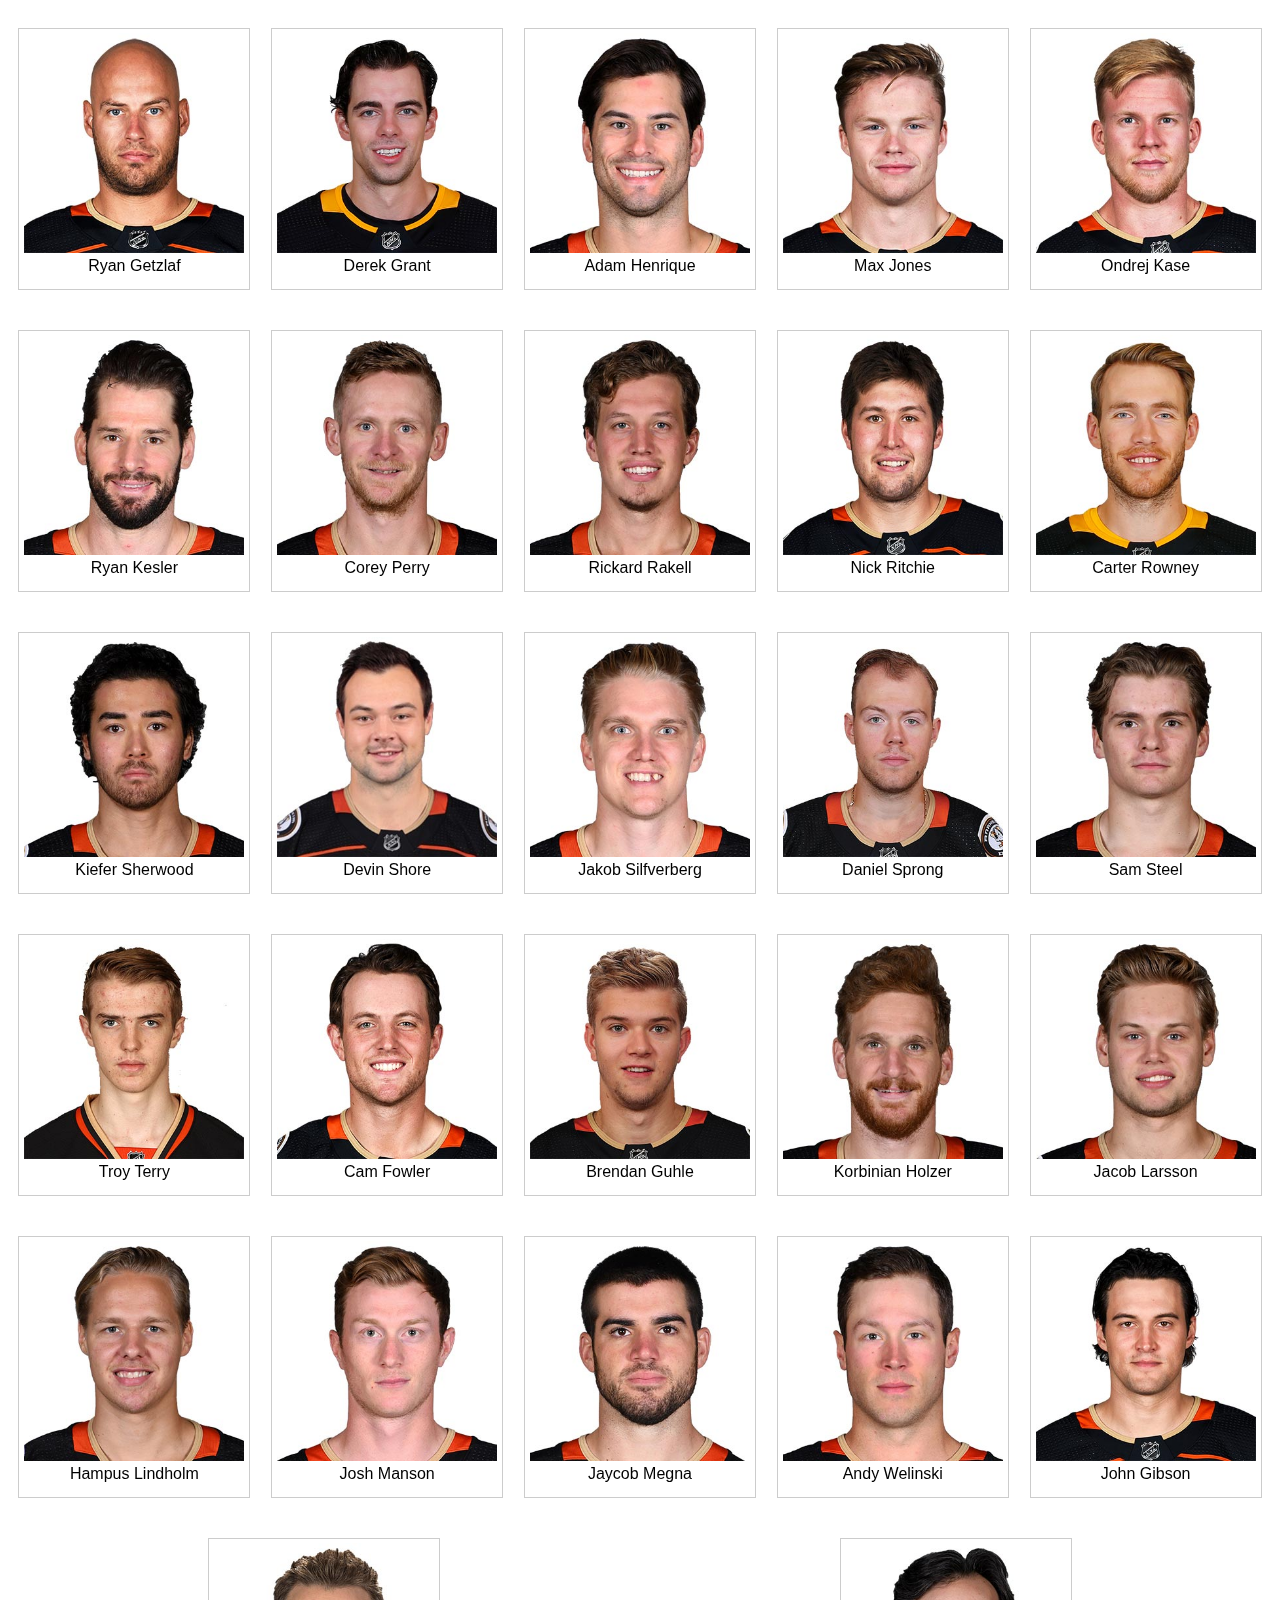
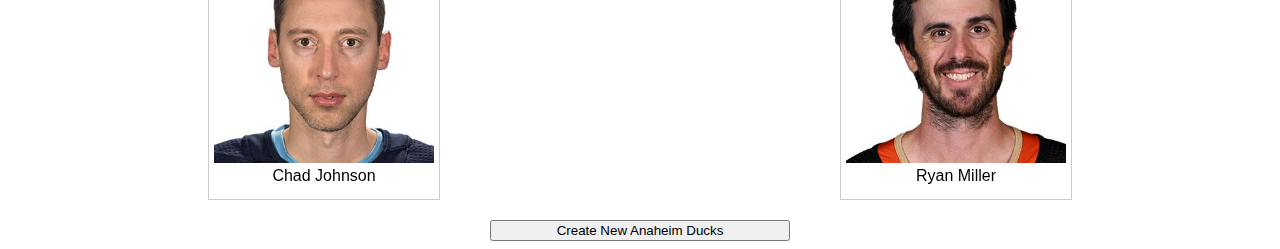
<file: index.html>
<!DOCTYPE html>
<html>
<head>
    <meta charset="utf-8">
    <meta http-equiv="X-UA-Compatible" content="IE=edge">
    <title>Anaheim Ducks Cards</title>
    <meta name="viewport" content="width=device-width, initial-scale=1">
    <!-- <link rel="stylesheet" href="https://cdnjs.cloudflare.com/ajax/libs/bulma/0.7.4/css/bulma.min.css"/> -->
    <link rel="stylesheet" type="text/css" media="screen" href="ducks.css"/>
</head>
<body>
    <main>
    <div class="container">

    </div>
    <button class="button">Create New Anaheim Ducks</button>
    </main>
    <script src="/scripts/main.js" type="module"></script>
</body>
</html>
</file>
<file: ducks.css>
main {
    display: flex;
    flex-direction: column;
    align-items: center;
}

.container {
    display: flex;
    flex-wrap: wrap;
    justify-content: space-around;
}

.box {
    margin: 4px;
    text-align: center;
}

img {
    width: 220px;
}

button {
    width: 300px;
}

body { font-family: sans-serif; }

.scene {
  width: 230px;
  height: 260px;
  border: 1px solid #CCC;
  margin: 20px 0;
  perspective: 600px;
}

.card {
  width: 100%;
  height: 100%;
  transition: transform 1s;
  transform-style: preserve-3d;
  cursor: pointer;
  position: relative;
}

.card.is-flipped {
  transform: rotateY(180deg);
}

.card__face {
  position: absolute;
  width: 100%;
  height: 100%;
  text-align: center;
  backface-visibility: hidden;
}

.card__face--back {
  transform: rotateY(180deg);
}

figure {
  margin: 0px;
  padding: 4px;
}

.backImage {
  position: absolute;
  left: 6px;
  opacity: 0.25;
}
</file>
